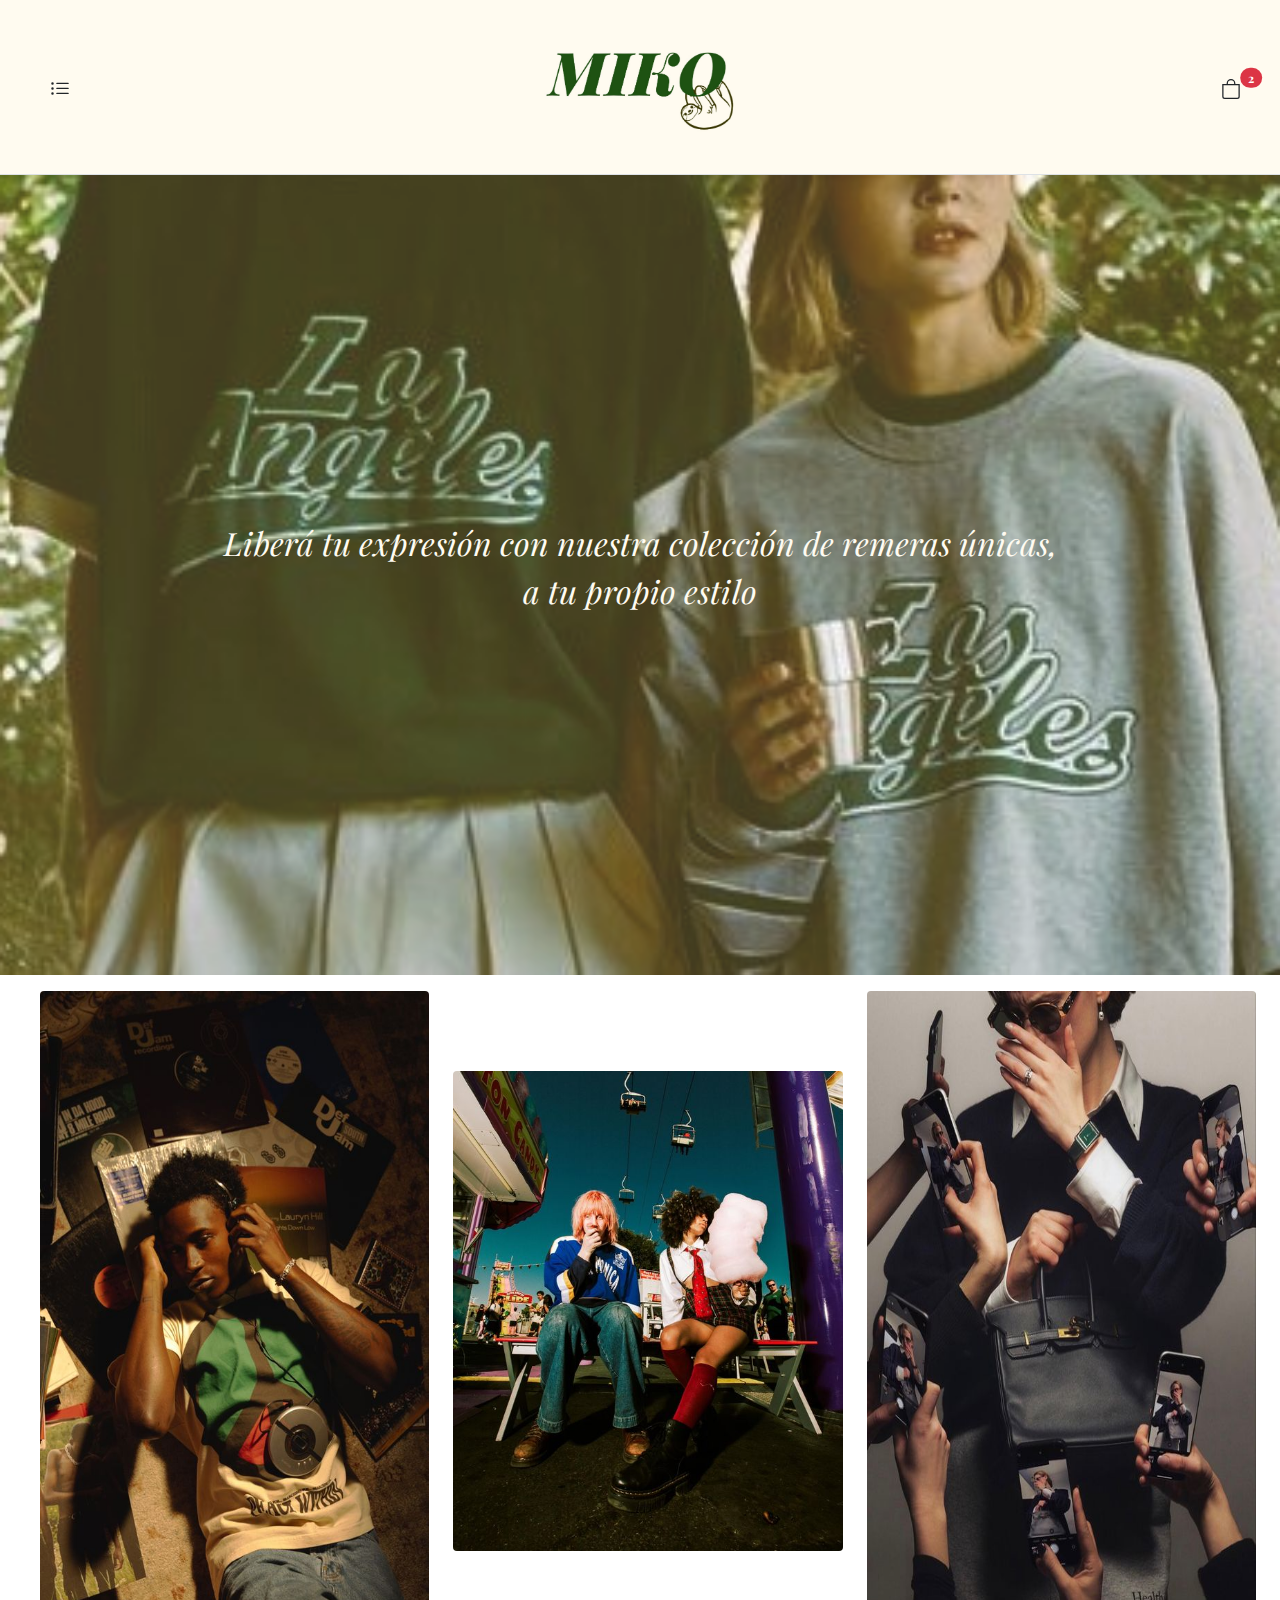
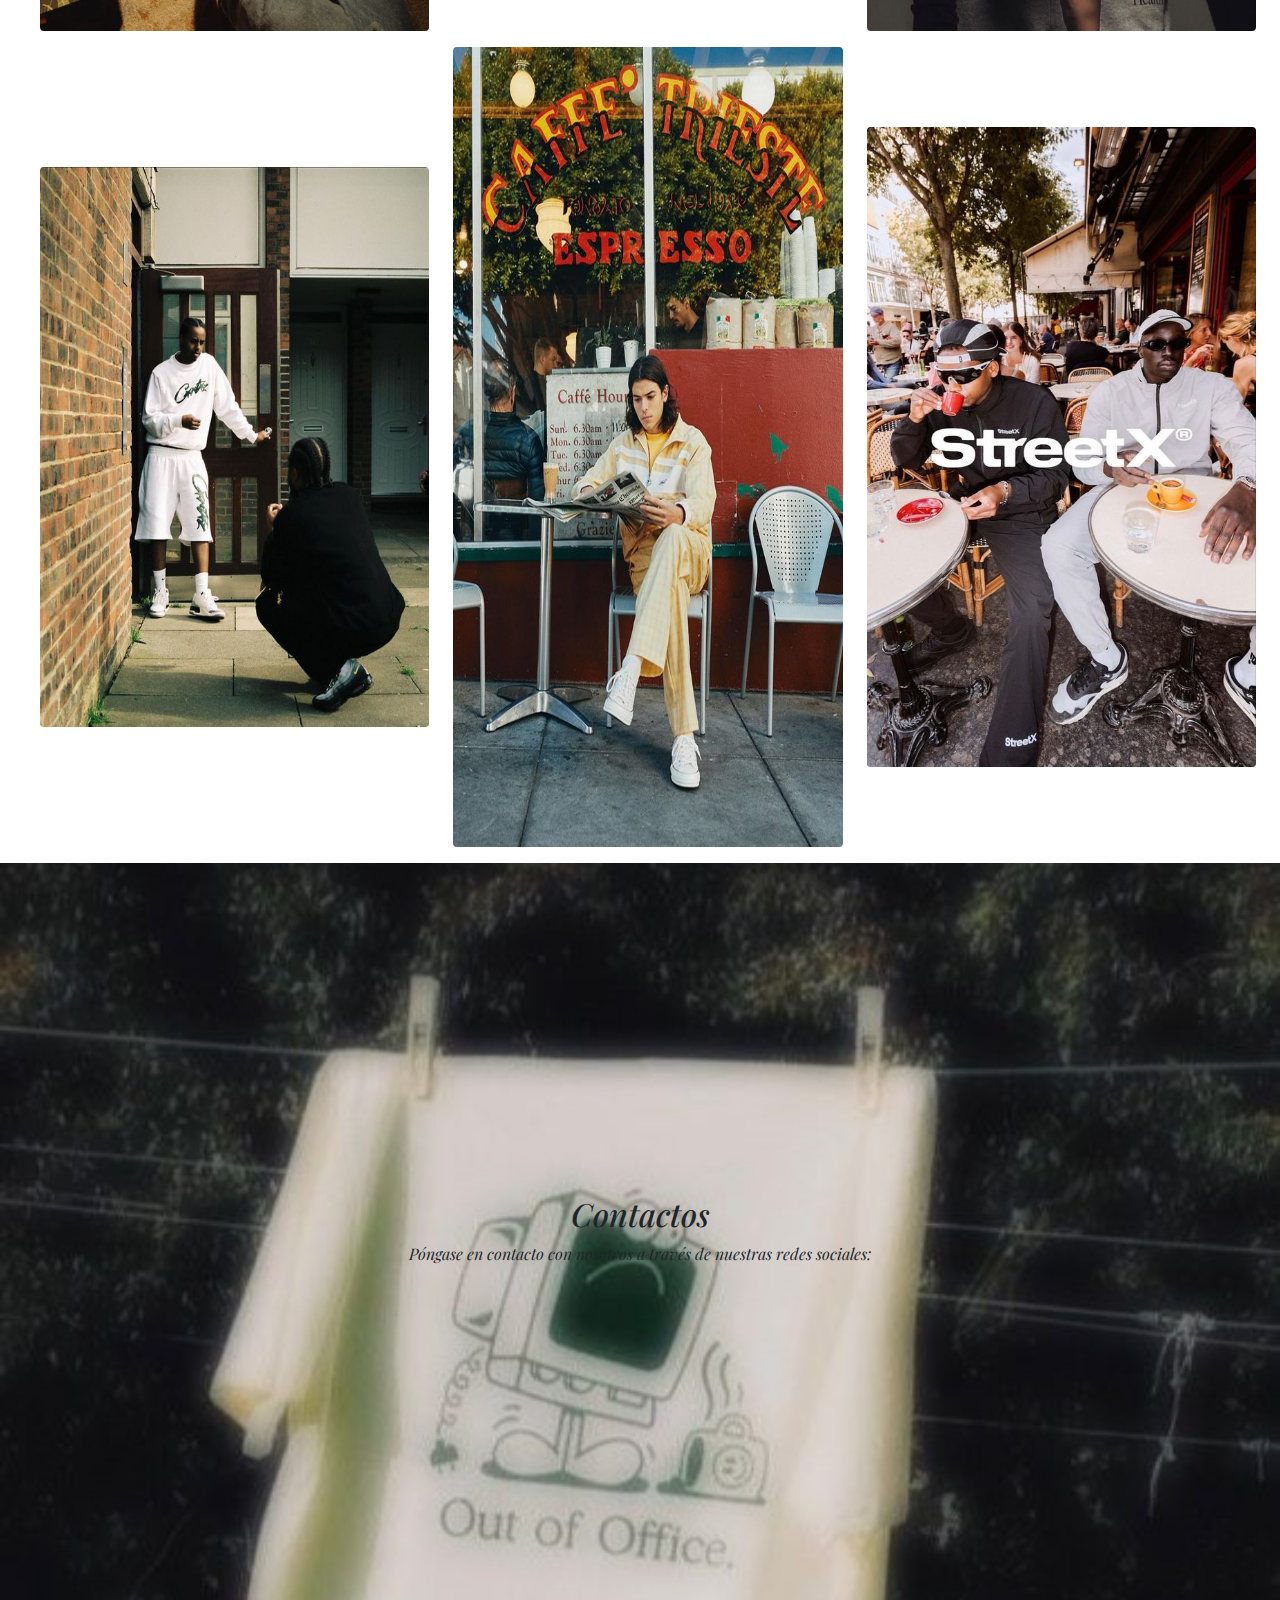
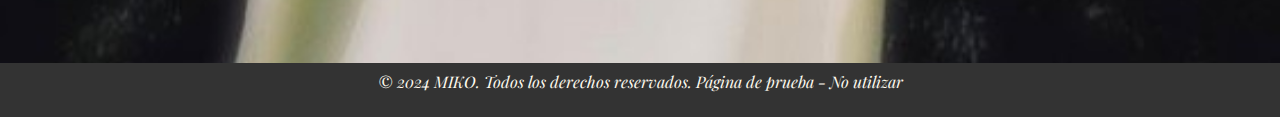
<file: index.html>
<!DOCTYPE html>
<html lang="en">
  <head>
    <meta charset="UTF-8" />
    <meta name="viewport" content="width=device-width, initial-scale=1.0" />
    <title>MIKO</title>
    <link rel="stylesheet" href="bootstrap-5.3.2-dist/css/bootstrap.min.css" />
    <link rel="stylesheet" href="bootstrap-5.3.2-dist/css/style.css" />
    <link href="https://fonts.googleapis.com/css2?family=Playfair+Display:ital,wght@0,400..900;1,400..900&display=swap" rel="stylesheet"/>
  </head>

  <body>
    <nav>
      <ul class="nav p-3 nav-tabs container-fluid justify-content-between align-items-center color-fondo-nav" style="max-width: 100%;">
        <div class="dropdown nav-item mx-4"  style="min-width: 20px; max-width:100px;" >
          <a class="btn dropdown-item" role="button" data-bs-toggle="dropdown" aria-expanded="false">
            <svg xmlns="http://www.w3.org/2000/svg" width="40" height="20" fill="currentColor" class="bi bi-list-ul" viewBox="0 0 16 16">
              <path fill-rule="evenodd" d="M5 11.5a.5.5 0 0 1 .5-.5h9a.5.5 0 0 1 0 1h-9a.5.5 0 0 1-.5-.5m0-4a.5.5 0 0 1 .5-.5h9a.5.5 0 0 1 0 1h-9a.5.5 0 0 1-.5-.5m0-4a.5.5 0 0 1 .5-.5h9a.5.5 0 0 1 0 1h-9a.5.5 0 0 1-.5-.5m-3 1a1 1 0 1 0 0-2 1 1 0 0 0 0 2m0 4a1 1 0 1 0 0-2 1 1 0 0 0 0 2m0 4a1 1 0 1 0 0-2 1 1 0 0 0 0 2"/>
            </svg>
          </a>
          <ul class="dropdown-menu">
            <li><a class="dropdown-item" href="servicios.html">Servicios</a></li>
            <li><a class="dropdown-item" href="colecciones.html">Colecciones</a></li>
            <li><a class="dropdown-item" href="sobre_nosotros.html">Sobre Nosotros</a></li>
            <li><a class="dropdown-item" href="#contactos">Contactos</a></li>
          </ul>
        </div>
        <li class="nav-item m-4 d-sm-none d-none d-md-block d-lg-block " style="flex-grow: 1;">
          <a class="nav-link rounded-2 img-thumbnail " href="index.html">
            <img src="imagenes/miko_principal.png" alt="Miko Principal" style="max-width: 200px; min-width: 50px;">
          </a>
        </li>
        <li class="nav-item m-4 d-lg-none d-md-none " style="flex-grow: 1;">
          <a class="nav-link rounded-2 img-thumbnail " href="index.html">
            <img src="imagenes/miko_principal.png" alt="Miko Principal" style="max-width: 100px; min-width: 50px;">
          </a>
        </li>
        <li class="nav-item my-4 justify-content-center"  style="min-width: 20px; max-width: 100px;">
          <button type="button" class="btn justify-content-center position-relative">
            <span class="top-0 start-100 translate-middle badge rounded-pill bg-danger">2</span>
            <svg xmlns="http://www.w3.org/2000/svg" width="40" height="20" fill="currentColor" class="bi bi-bag" viewBox="0 0 16 16">
              <path d="M8 1a2.5 2.5 0 0 1 2.5 2.5V4h-5v-.5A2.5 2.5 0 0 1 8 1m3.5 3v-.5a3.5 3.5 0 1 0-7 0V4H1v10a2 2 0 0 0 2 2h10a2 2 0 0 0 2-2V4zM2 5h12v9a1 1 0 0 1-1 1H3a1 1 0 0 1-1-1z"/>
            </svg>
          </button>
        </li>
      </ul>
    </nav>
    <div class="container-fluid content">
     <div class="row justify-content-center">
      <div class="col bg-danger justify-content-center img-fluid" id="imagen_principal" style="height: 50rem; "> 
        <p class="text-center" id="texto_principal">Liberá tu expresión con nuestra colección de remeras únicas,<br> a tu propio estilo</p>
      </div>
     </div>
    </div>
    <div class="container-fluid content">
      <div class="row align-items-center m-2">
        <div class="col-4">
           <img src="imagenes/fotopubli7.jpg" alt="Imagen 1" class="img-fluid m-2 rounded-1" style="height: 40rem; width: 40rem;">
        </div>
        <div class="col-4">
          <img src="imagenes/fotopubli17.jpg" alt="Imagen 2" class="img-fluid m-2 rounded-1" style="height: 30rem; width: 50rem;">
        </div>
        <div class="col-4">
          <img src="imagenes/fotopubli11.jpg" alt="Imagen 3" class="img-fluid m-2 rounded-1" style="height: 40rem; width: 30rem;">
        </div>
        <div class="col-4">
          <img src="imagenes/fotopubli5.jpg" alt="Imagen 4" class="img-fluid m-2 rounded-1" style="height: 35rem; width: 40rem;">
        </div>
        <div class="col-4">
          <img src="imagenes/fotopubli16.jpg" alt="Imagen 5" class="img-fluid m-2 rounded-1" style="height: 50rem; width: 45rem;">
        </div>
        <div class="col-4">
          <img src="imagenes/fotopubli4.jpg" alt="Imagen 5" class="img-fluid m-2 rounded-1" style="height: 40rem; width: 30rem;">
        </div>
      </div>
    </div>
    <div class="container-fluid content" id="contactos">
      <div class="row justify-content-center">
       <div class="col bg-danger justify-content-center img-fluid" id="imagen_contactos" style="height: 50rem; "> 
        <div class="contactos">
          <h2>Contactos</h2>
          <p>Póngase en contacto con nosotros a través de nuestras redes sociales:</p>
          <div class="iconos-redes">
            <a href="#"><i class="fab fa-facebook"></i></a>
            <a href="#"><i class="fab fa-instagram"></i></a>
            <a href="#"><i class="fab fa-whatsapp"></i></a>
          </div>
        </div>       </div>
      </div>
     </div>
    <footer>
      <p>© 2024 MIKO. Todos los derechos reservados. Página de prueba - No utilizar</p>
    </footer>
   <script src="bootstrap-5.3.2-dist/js/bootstrap.bundle.min.js"></script>
  </body>
</html>
</file>
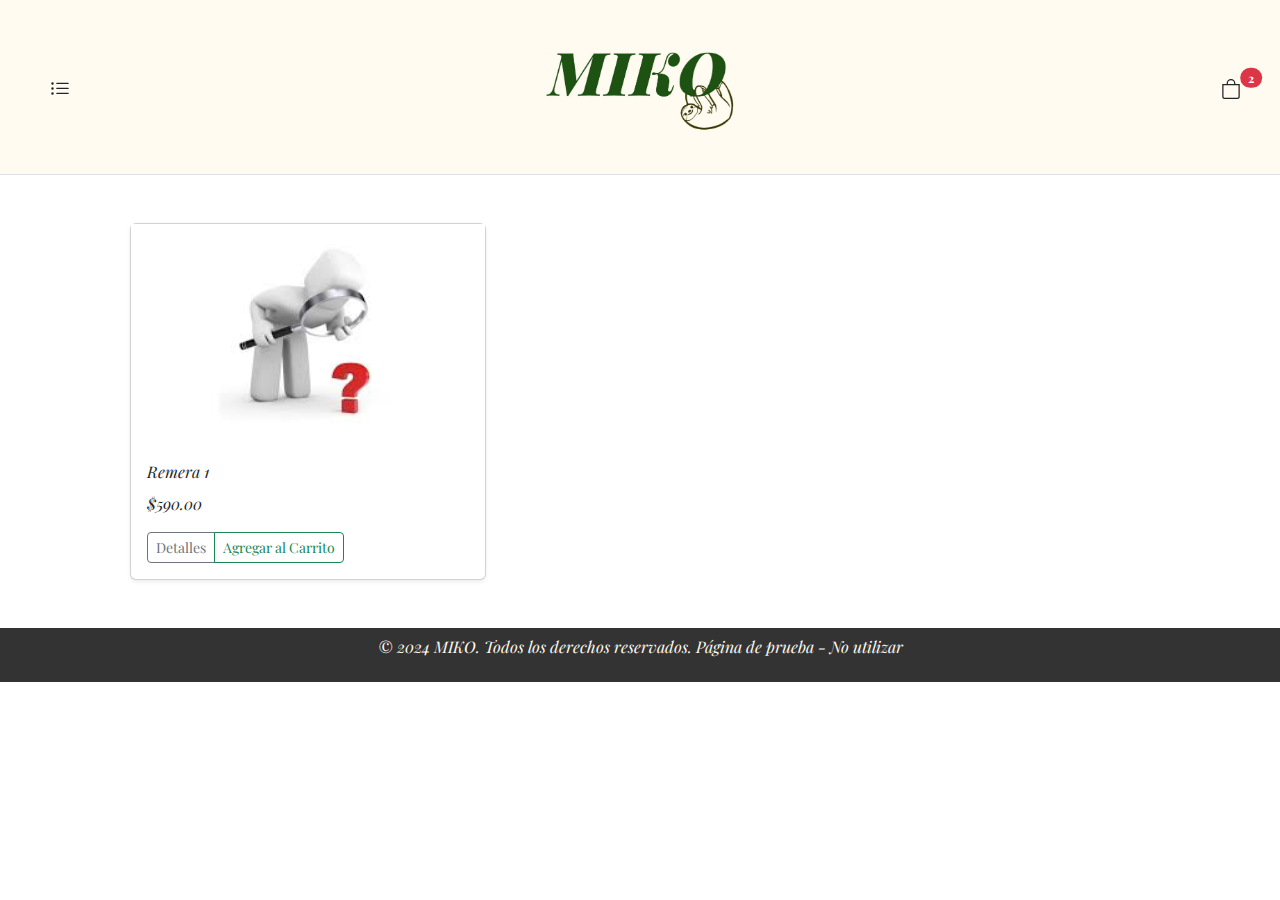
<file: colecciones.html>
<!DOCTYPE html>
<html lang="en">
  <head>
    <meta charset="UTF-8" />
    <meta name="viewport" content="width=device-width, initial-scale=1.0" />
    <title>MIKO</title>
    <link rel="stylesheet" href="bootstrap-5.3.2-dist/css/bootstrap.min.css" />
    <link rel="stylesheet" href="bootstrap-5.3.2-dist/css/style.css" />
    <link href="https://fonts.googleapis.com/css2?family=Playfair+Display:ital,wght@0,400..900;1,400..900&display=swap" rel="stylesheet"/>
  </head>

  <body>
    <nav>
      <ul class="nav p-3 nav-tabs container-fluid justify-content-between align-items-center color-fondo-nav" style="max-width: 100%;">
        <div class="dropdown nav-item mx-4"  style="min-width: 20px; max-width:100px;" >
          <a class="btn dropdown-item" role="button" data-bs-toggle="dropdown" aria-expanded="false">
            <svg xmlns="http://www.w3.org/2000/svg" width="40" height="20" fill="currentColor" class="bi bi-list-ul" viewBox="0 0 16 16">
              <path fill-rule="evenodd" d="M5 11.5a.5.5 0 0 1 .5-.5h9a.5.5 0 0 1 0 1h-9a.5.5 0 0 1-.5-.5m0-4a.5.5 0 0 1 .5-.5h9a.5.5 0 0 1 0 1h-9a.5.5 0 0 1-.5-.5m0-4a.5.5 0 0 1 .5-.5h9a.5.5 0 0 1 0 1h-9a.5.5 0 0 1-.5-.5m-3 1a1 1 0 1 0 0-2 1 1 0 0 0 0 2m0 4a1 1 0 1 0 0-2 1 1 0 0 0 0 2m0 4a1 1 0 1 0 0-2 1 1 0 0 0 0 2"/>
            </svg>
          </a>
          <ul class="dropdown-menu">
            <li><a class="dropdown-item" href="servicios.html">Servicios</a></li>
            <li><a class="dropdown-item" href="colecciones.html">Colecciones</a></li>
            <li><a class="dropdown-item" href="sobre_nosotros.html">Sobre Nosotros</a></li>
            <li><a class="dropdown-item" href="contacto.html">Contactos</a></li>
          </ul>
        </div>
        <li class="nav-item m-4 d-sm-none d-none d-md-block d-lg-block " style="flex-grow: 1;">
          <a class="nav-link rounded-2 img-thumbnail " href="index.html">
            <img src="imagenes/miko_principal.png" alt="Miko Principal" style="max-width: 200px; min-width: 50px;">
          </a>
        </li>
        <li class="nav-item m-4 d-lg-none d-md-none " style="flex-grow: 1;">
          <a class="nav-link rounded-2 img-thumbnail " href="index.html">
            <img src="imagenes/miko_principal.png" alt="Miko Principal" style="max-width: 100px; min-width: 50px;">
          </a>
        </li>
        <li class="nav-item my-4 justify-content-center"  style="min-width: 20px; max-width: 100px;">
          <button type="button" class="btn justify-content-center position-relative">
            <span class="top-0 start-100 translate-middle badge rounded-pill bg-danger">2</span>
            <svg xmlns="http://www.w3.org/2000/svg" width="40" height="20" fill="currentColor" class="bi bi-bag" viewBox="0 0 16 16">
              <path d="M8 1a2.5 2.5 0 0 1 2.5 2.5V4h-5v-.5A2.5 2.5 0 0 1 8 1m3.5 3v-.5a3.5 3.5 0 1 0-7 0V4H1v10a2 2 0 0 0 2 2h10a2 2 0 0 0 2-2V4zM2 5h12v9a1 1 0 0 1-1 1H3a1 1 0 0 1-1-1z"/>
            </svg>
          </button>
        </li>
      </ul>
    </nav>
    <div class="container">
      <div class="row row-cols-1 row-cols-sm-2 row-cols-md-3">
        <div class="col m-5">
          <div class="card shadow-sm">
            <img src="imagenes/imagen_no_encontrada.jpeg" alt="remera_1">
            <div class="card-body ">
              <p class="card-title ">Remera 1</p>
              <p class="card-text  ">$590.00</p>
              <div class="d-flex justify-content-between align-items-center ">
                <div class="btn-group">
                  <button type="button" class="btn btn-sm btn-outline-secondary ">Detalles</button>
                  <button type="button" class="btn btn-sm btn-outline-success  ">Agregar al Carrito</button>
                </div>
              </div>
            </div>
          </div>
        </div>
      </div>
    </div>
    <footer>
      <p>© 2024 MIKO. Todos los derechos reservados. Página de prueba - No utilizar</p>
    </footer>
   <script src="bootstrap-5.3.2-dist/js/bootstrap.bundle.min.js"></script>
  </body>
</html>
</file>
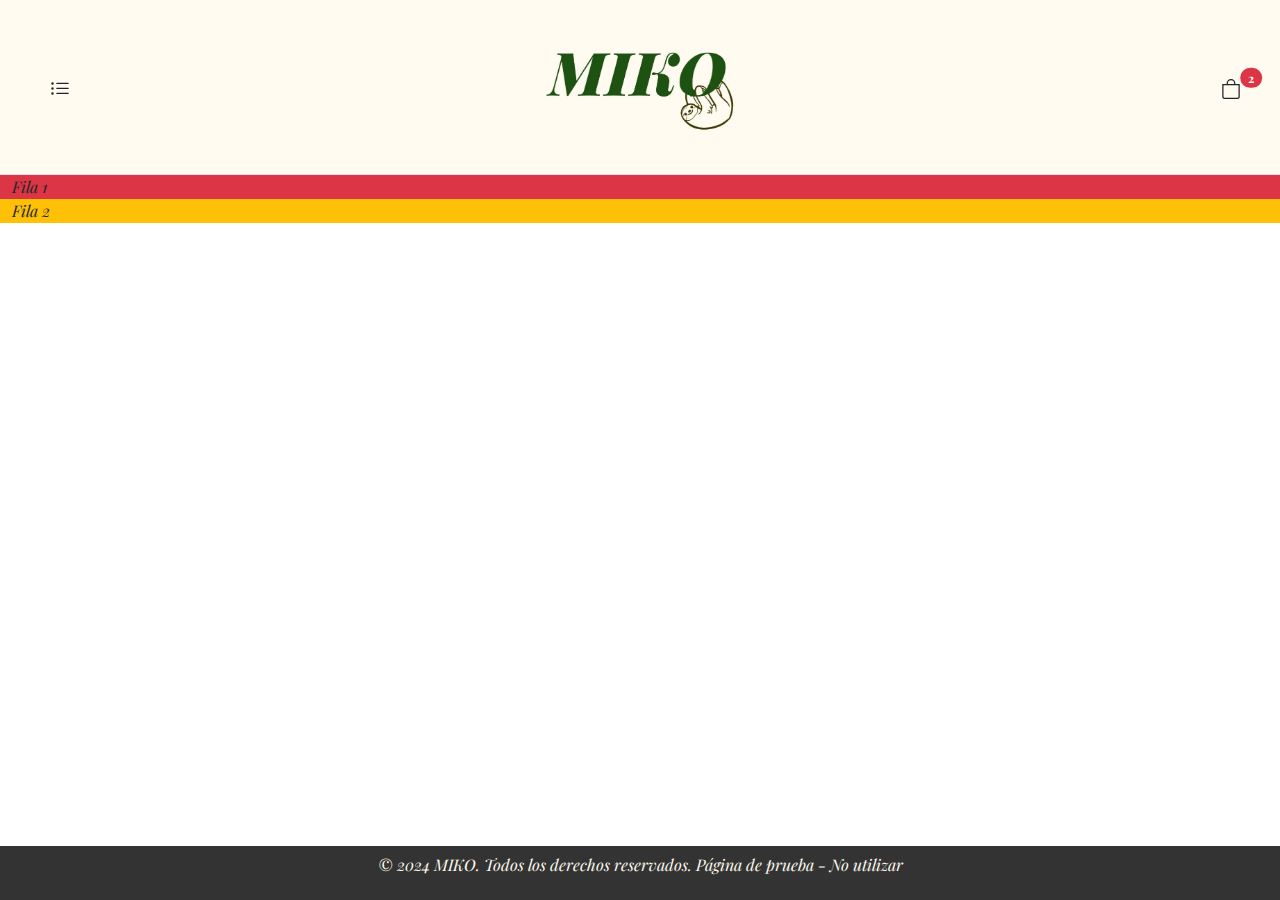
<file: servicios.html>
<!DOCTYPE html>
<html lang="en">
  <head>
    <meta charset="UTF-8" />
    <meta name="viewport" content="width=device-width, initial-scale=1.0" />
    <title>MIKO</title>
    <link rel="stylesheet" href="bootstrap-5.3.2-dist/css/bootstrap.min.css" />
    <link rel="stylesheet" href="bootstrap-5.3.2-dist/css/style.css" />
    <link href="https://fonts.googleapis.com/css2?family=Playfair+Display:ital,wght@0,400..900;1,400..900&display=swap" rel="stylesheet"/>
  </head>

  <body>
    <nav>
      <ul class="nav p-3 nav-tabs container-fluid justify-content-between align-items-center color-fondo-nav" style="max-width: 100%;">
        <div class="dropdown nav-item mx-4"  style="min-width: 20px; max-width:100px;" >
          <a class="btn dropdown-item" role="button" data-bs-toggle="dropdown" aria-expanded="false">
            <svg xmlns="http://www.w3.org/2000/svg" width="40" height="20" fill="currentColor" class="bi bi-list-ul" viewBox="0 0 16 16">
              <path fill-rule="evenodd" d="M5 11.5a.5.5 0 0 1 .5-.5h9a.5.5 0 0 1 0 1h-9a.5.5 0 0 1-.5-.5m0-4a.5.5 0 0 1 .5-.5h9a.5.5 0 0 1 0 1h-9a.5.5 0 0 1-.5-.5m0-4a.5.5 0 0 1 .5-.5h9a.5.5 0 0 1 0 1h-9a.5.5 0 0 1-.5-.5m-3 1a1 1 0 1 0 0-2 1 1 0 0 0 0 2m0 4a1 1 0 1 0 0-2 1 1 0 0 0 0 2m0 4a1 1 0 1 0 0-2 1 1 0 0 0 0 2"/>
            </svg>
          </a>
          <ul class="dropdown-menu">
            <li><a class="dropdown-item" href="servicios.html">Servicios</a></li>
            <li><a class="dropdown-item" href="colecciones.html">Colecciones</a></li>
            <li><a class="dropdown-item" href="sobre_nosotros.html">Sobre Nosotros</a></li>
            <li><a class="dropdown-item" href="contacto.html">Contactos</a></li>
            </ul>
        </div>
        <li class="nav-item m-4 d-sm-none d-none d-md-block d-lg-block " style="flex-grow: 1;">
          <a class="nav-link rounded-2 img-thumbnail " href="index.html">
            <img src="imagenes/miko_principal.png" alt="Miko Principal" style="max-width: 200px; min-width: 50px;">
          </a>
        </li>
        <li class="nav-item m-4 d-lg-none d-md-none " style="flex-grow: 1;">
          <a class="nav-link rounded-2 img-thumbnail " href="index.html">
            <img src="imagenes/miko_principal.png" alt="Miko Principal" style="max-width: 100px; min-width: 50px;">
          </a>
        </li>
        <li class="nav-item my-4 justify-content-center"  style="min-width: 20px; max-width: 100px;">
          <button type="button" class="btn justify-content-center position-relative">
            <span class="top-0 start-100 translate-middle badge rounded-pill bg-danger">2</span>
            <svg xmlns="http://www.w3.org/2000/svg" width="40" height="20" fill="currentColor" class="bi bi-bag" viewBox="0 0 16 16">
              <path d="M8 1a2.5 2.5 0 0 1 2.5 2.5V4h-5v-.5A2.5 2.5 0 0 1 8 1m3.5 3v-.5a3.5 3.5 0 1 0-7 0V4H1v10a2 2 0 0 0 2 2h10a2 2 0 0 0 2-2V4zM2 5h12v9a1 1 0 0 1-1 1H3a1 1 0 0 1-1-1z"/>
            </svg>
          </button>
        </li>
      </ul>
    </nav>
    <div class="container-fluid content">
      <div class="row h-100">
        <div class="col bg-danger">
          Fila 1
        </div>
      </div>
      <div class="row h-100">
        <div class="col bg-warning">
          Fila 2
        </div>
      </div>
    </div>
    <footer>
      <p>© 2024 MIKO. Todos los derechos reservados. Página de prueba - No utilizar</p>
    </footer>
   <script src="bootstrap-5.3.2-dist/js/bootstrap.bundle.min.js"></script>
  </body>
</html>
</file>
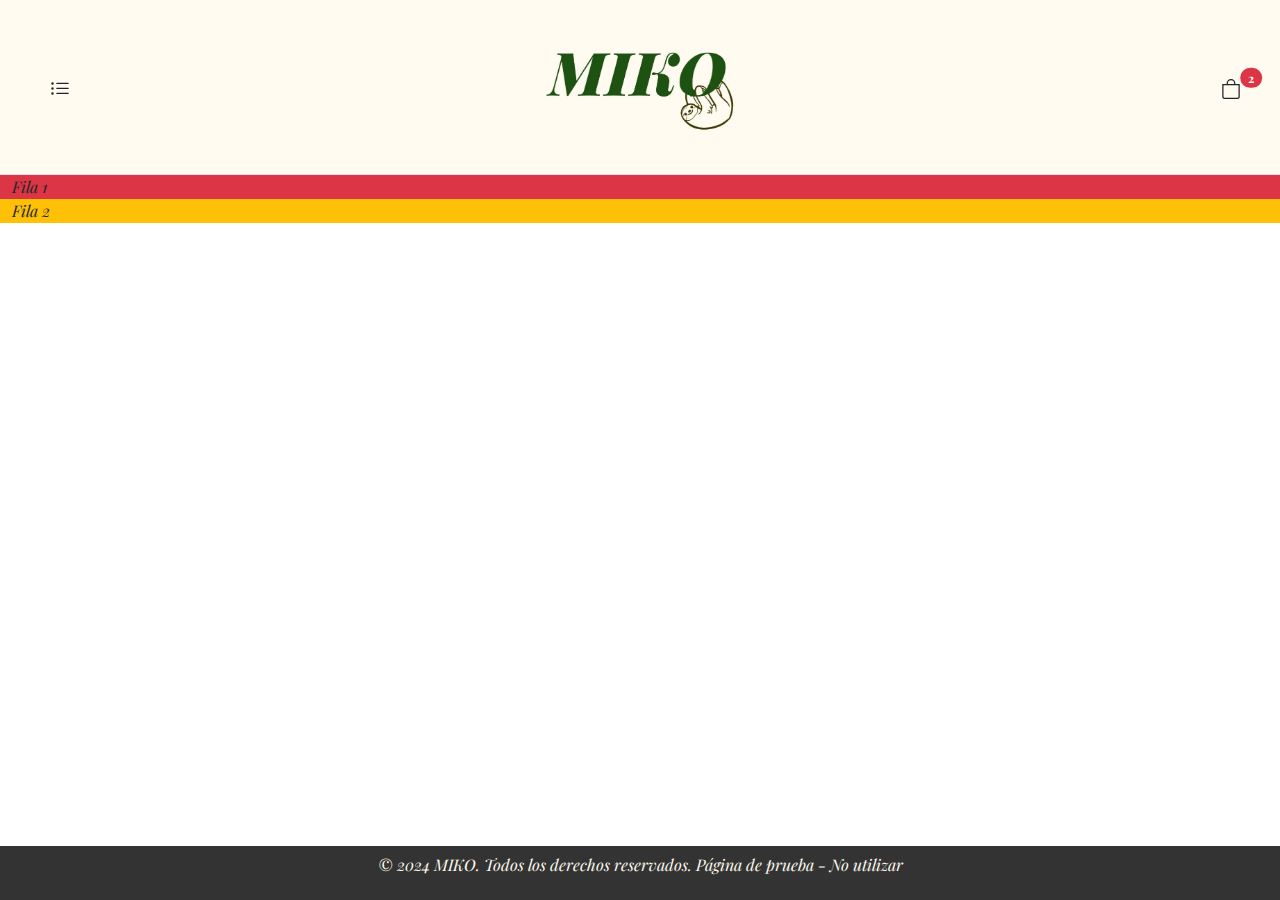
<file: sobre_nosotros.html>
<!DOCTYPE html>
<html lang="en">
  <head>
    <meta charset="UTF-8" />
    <meta name="viewport" content="width=device-width, initial-scale=1.0" />
    <title>MIKO</title>
    <link rel="stylesheet" href="bootstrap-5.3.2-dist/css/bootstrap.min.css" />
    <link rel="stylesheet" href="bootstrap-5.3.2-dist/css/style.css" />
    <link href="https://fonts.googleapis.com/css2?family=Playfair+Display:ital,wght@0,400..900;1,400..900&display=swap" rel="stylesheet"/>
  </head>

  <body>
    <nav>
      <ul class="nav p-3 nav-tabs container-fluid justify-content-between align-items-center color-fondo-nav" style="max-width: 100%;">
        <div class="dropdown nav-item mx-4"  style="min-width: 20px; max-width:100px;" >
          <a class="btn dropdown-item" role="button" data-bs-toggle="dropdown" aria-expanded="false">
            <svg xmlns="http://www.w3.org/2000/svg" width="40" height="20" fill="currentColor" class="bi bi-list-ul" viewBox="0 0 16 16">
              <path fill-rule="evenodd" d="M5 11.5a.5.5 0 0 1 .5-.5h9a.5.5 0 0 1 0 1h-9a.5.5 0 0 1-.5-.5m0-4a.5.5 0 0 1 .5-.5h9a.5.5 0 0 1 0 1h-9a.5.5 0 0 1-.5-.5m0-4a.5.5 0 0 1 .5-.5h9a.5.5 0 0 1 0 1h-9a.5.5 0 0 1-.5-.5m-3 1a1 1 0 1 0 0-2 1 1 0 0 0 0 2m0 4a1 1 0 1 0 0-2 1 1 0 0 0 0 2m0 4a1 1 0 1 0 0-2 1 1 0 0 0 0 2"/>
            </svg>
          </a>
          <ul class="dropdown-menu">
            <li><a class="dropdown-item" href="servicios.html">Servicios</a></li>
            <li><a class="dropdown-item" href="colecciones.html">Colecciones</a></li>
            <li><a class="dropdown-item" href="sobre_nosotros.html">Sobre Nosotros</a></li>
            <li><a class="dropdown-item" href="contacto.html">Contactos</a></li>          
          </ul>
        </div>
        <li class="nav-item m-4 d-sm-none d-none d-md-block d-lg-block " style="flex-grow: 1;">
          <a class="nav-link rounded-2 img-thumbnail " href="index.html">
            <img src="imagenes/miko_principal.png" alt="Miko Principal" style="max-width: 200px; min-width: 50px;">
          </a>
        </li>
        <li class="nav-item m-4 d-lg-none d-md-none " style="flex-grow: 1;">
          <a class="nav-link rounded-2 img-thumbnail " href="index.html">
            <img src="imagenes/miko_principal.png" alt="Miko Principal" style="max-width: 100px; min-width: 50px;">
          </a>
        </li>
        <li class="nav-item my-4 justify-content-center"  style="min-width: 20px; max-width: 100px;">
          <button type="button" class="btn justify-content-center position-relative">
            <span class="top-0 start-100 translate-middle badge rounded-pill bg-danger">2</span>
            <svg xmlns="http://www.w3.org/2000/svg" width="40" height="20" fill="currentColor" class="bi bi-bag" viewBox="0 0 16 16">
              <path d="M8 1a2.5 2.5 0 0 1 2.5 2.5V4h-5v-.5A2.5 2.5 0 0 1 8 1m3.5 3v-.5a3.5 3.5 0 1 0-7 0V4H1v10a2 2 0 0 0 2 2h10a2 2 0 0 0 2-2V4zM2 5h12v9a1 1 0 0 1-1 1H3a1 1 0 0 1-1-1z"/>
            </svg>
          </button>
        </li>
      </ul>
    </nav>
    <div class="container-fluid content">
      <div class="row h-100">
        <div class="col bg-danger">
          Fila 1
        </div>
      </div>
      <div class="row h-100">
        <div class="col bg-warning">
          Fila 2
        </div>
      </div>
    </div>
    <footer>
      <p>© 2024 MIKO. Todos los derechos reservados. Página de prueba - No utilizar</p>
    </footer>
   <script src="bootstrap-5.3.2-dist/js/bootstrap.bundle.min.js"></script>
  </body>
</html>
</file>
<file: bootstrap-5.3.2-dist/css/style.css>
body {
  font-family: 'Playfair Display', serif;
  font-style: italic;
  margin: 0;
  padding: 0;
  min-height: 100vh;
  display: flex;
  flex-direction: column;
}


.nav-tabs {
    list-style-type: none;
    padding: 0;
    text-align: center;
  }

.nav-item {
    display: inline-block;
  }

.nav-link {
    text-decoration: none;
    padding: 0;
  }
  
  
.color-fondo-nav {
    background-color: #fffbf0;
  }

.color-fondo-elementos{
    background-color: #fef4d9;
  }

.fondo_img{
    background-image: url('imagenes/miko_principal.png');
    background-size: cover;
}

.container-fluid {
  min-height: 90%;
  position: relative;
}

.content {
  flex: 1;
}

footer {
  background-color: #333;
  color: #fffbf0;
  text-align: center;
  padding: 7px 0;
}

#imagen_principal {
  background-image: url(../../imagenes/sitiowebb.jpg);
  background-size: cover;
  background-color: rgb(2, 44, 29);
  opacity: 0.88; 
  background-position: center; 
  display: flex;
  align-items: center; 
  justify-content: center; 
  width: 90px;
}

#texto_principal{
  font-size: 200%;
  color: #fffbf0;
  text-shadow: 2px 2px px rgba(0, 0, 0, 1);
  text-align: center; 
}

#imagen_contactos{
  background-image: url(../../imagenes/sitioweb\ contactos.jpg);
  background-size: cover; 
  background-position: center; 
  display: flex;
  align-items: center; 
  justify-content: center; 
  width: 90px;

}

.contactos {
  text-align: center;
  padding: 50px 0;
}

.iconos-redes {
  margin-top: 20px;
}

.iconos-redes a {
  margin: 0 10px;
  font-size: 30px;
  color: #007bff;
}
</file>
